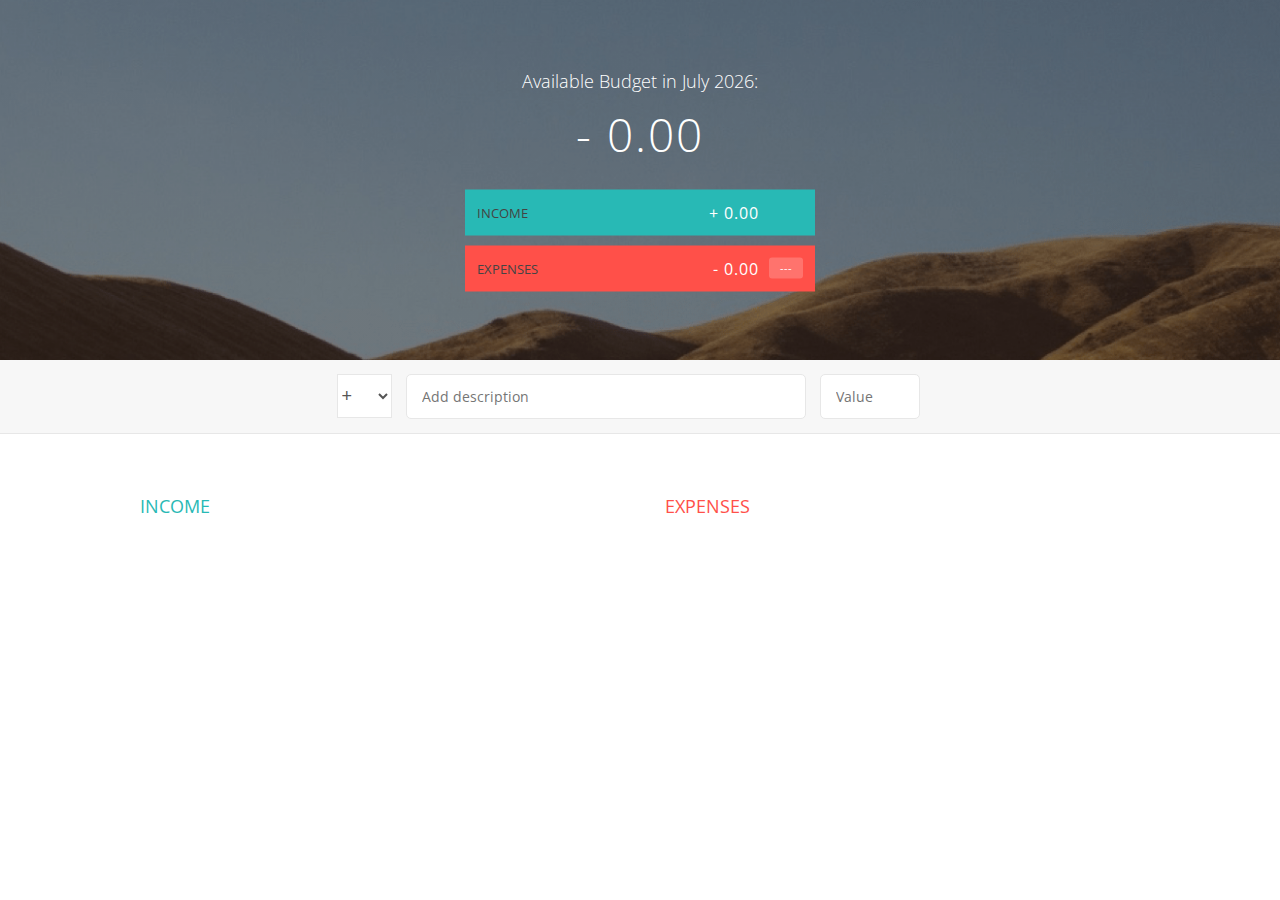
<file: index.html>
<!DOCTYPE html>
<html lang="en">
    <head>
        <meta charset="UTF-8">
        <link href="https://fonts.googleapis.com/css?family=Open+Sans:100,300,400,600" rel="stylesheet" type="text/css">
        <link href="http://code.ionicframework.com/ionicons/2.0.1/css/ionicons.min.css" rel="stylesheet" type="text/css">
        <link type="text/css" rel="stylesheet" href="style.css">
        <title>BudgetApp</title>
    </head>
    <body>
        
        <div class="top">
            <div class="budget">
                <div class="budget__title">
                    Available Budget in <span class="budget__title--month">%Month%</span>:
                </div>
                
                <div class="budget__value">+ 2,345.64</div>
                
                <div class="budget__income clearfix">
                    <div class="budget__income--text">Income</div>
                    <div class="right">
                        <div class="budget__income--value">+ 4,300.00</div>
                        <div class="budget__income--percentage">&nbsp;</div>
                    </div>
                </div>
                
                <div class="budget__expenses clearfix">
                    <div class="budget__expenses--text">Expenses</div>
                    <div class="right clearfix">
                        <div class="budget__expenses--value">- 1,954.36</div>
                        <div class="budget__expenses--percentage">45%</div>
                    </div>
                </div>
            </div>
        </div>
        
        
        
        <div class="bottom">
            <div class="add">
                <div class="add__container">
                    <select class="add__type">
                        <option value="inc" selected>+</option>
                        <option value="exp">-</option>
                    </select>
                    <input type="text" class="add__description" placeholder="Add description">
                    <input type="number" class="add__value" placeholder="Value">
                    <button class="add__btn"><i class="ion-ios-checkmark-outline"></i></button>
                </div>
            </div>
            
            <div class="container clearfix">
                <div class="income">
                    <h2 class="icome__title">Income</h2>
                    
                    <div class="income__list">
                       
                        <!--
                        <div class="item clearfix" id="income-0">
                            <div class="item__description">Salary</div>
                            <div class="right clearfix">
                                <div class="item__value">+ 2,100.00</div>
                                <div class="item__delete">
                                    <button class="item__delete--btn"><i class="ion-ios-close-outline"></i></button>
                                </div>
                            </div>
                        </div>
                        
                        <div class="item clearfix" id="income-1">
                            <div class="item__description">Sold car</div>
                            <div class="right clearfix">
                                <div class="item__value">+ 1,500.00</div>
                                <div class="item__delete">
                                    <button class="item__delete--btn"><i class="ion-ios-close-outline"></i></button>
                                </div>
                            </div>
                        </div>
                        -->
                        
                    </div>
                </div>
                
                
                
                <div class="expenses">
                    <h2 class="expenses__title">Expenses</h2>
                    
                    <div class="expenses__list">
                       
                        <!--
                        <div class="item clearfix" id="expense-0">
                            <div class="item__description">Apartment rent</div>
                            <div class="right clearfix">
                                <div class="item__value">- 900.00</div>
                                <div class="item__percentage">21%</div>
                                <div class="item__delete">
                                    <button class="item__delete--btn"><i class="ion-ios-close-outline"></i></button>
                                </div>
                            </div>
                        </div>

                        <div class="item clearfix" id="expense-1">
                            <div class="item__description">Grocery shopping</div>
                            <div class="right clearfix">
                                <div class="item__value">- 435.28</div>
                                <div class="item__percentage">10%</div>
                                <div class="item__delete">
                                    <button class="item__delete--btn"><i class="ion-ios-close-outline"></i></button>
                                </div>
                            </div>
                        </div>
                        -->
                        
                    </div>
                </div>
            </div>
            
            
        </div>
        
        <script src="app.js"></script>
    </body>
</html>
</file>
<file: style.css>
/**********************************************
*** GENERAL
**********************************************/

* {
    margin: 0;
    padding: 0;
    box-sizing: border-box;
}

.clearfix::after {
    content: "";
    display: table;
    clear: both;
}

body {
    color: #555;
    font-family: Open Sans;
    font-size: 16px;
    position: relative;
    height: 100vh;
    font-weight: 400;
}

.right { float: right; }
.red { color: #FF5049 !important; }
.red-focus:focus { border: 1px solid #FF5049 !important; }

/**********************************************
*** TOP PART
**********************************************/

.top {
    height: 40vh;
    background-image: linear-gradient(rgba(0, 0, 0, 0.35), rgba(0, 0, 0, 0.35)), url(back.png);
    background-size: cover;
    background-position: center;
    position: relative;
}

.budget {
    position: absolute;
    width: 350px;
    top: 50%;
    left: 50%;
    transform: translate(-50%, -50%);
    color: #fff;
}

.budget__title {
    font-size: 18px;
    text-align: center;
    margin-bottom: 10px;
    font-weight: 300;
}

.budget__value {
    font-weight: 300;
    font-size: 46px;
    text-align: center;
    margin-bottom: 25px;
    letter-spacing: 2px;
}

.budget__income,
.budget__expenses {
    padding: 12px;
    text-transform: uppercase;
}

.budget__income {
    margin-bottom: 10px;
    background-color: #28B9B5;
}

.budget__expenses {
    background-color: #FF5049;
}

.budget__income--text,
.budget__expenses--text {
    float: left;
    font-size: 13px;
    color: #444;
    margin-top: 2px;
}

.budget__income--value,
.budget__expenses--value {
    letter-spacing: 1px;
    float: left;
}

.budget__income--percentage,
.budget__expenses--percentage {
    float: left;
    width: 34px;
    font-size: 11px;
    padding: 3px 0;
    margin-left: 10px;
}

.budget__expenses--percentage {
    background-color: rgba(255, 255, 255, 0.2);
    text-align: center;
    border-radius: 3px;
}


/**********************************************
*** BOTTOM PART
**********************************************/

/***** FORM *****/
.add {
    padding: 14px;
    border-bottom: 1px solid #e7e7e7;
    background-color: #f7f7f7;
}

.add__container {
    margin: 0 auto;
    text-align: center;
}

.add__type {
    width: 55px;
    border: 1px solid #e7e7e7;
    height: 44px;
    font-size: 18px;
    color: inherit;
    background-color: #fff;
    margin-right: 10px;
    font-weight: 300;
    transition: border 0.3s;
}

.add__description,
.add__value {
    border: 1px solid #e7e7e7;
    background-color: #fff;
    color: inherit;
    font-family: inherit;
    font-size: 14px;
    padding: 12px 15px;
    margin-right: 10px;
    border-radius: 5px;
    transition: border 0.3s;
}

.add__description { width: 400px;}
.add__value { width: 100px;}

.add__btn {
    font-size: 35px;
    background: none;
    border: none;
    color: #28B9B5;
    cursor: pointer;
    display: inline-block;
    vertical-align: middle;
    line-height: 1.1;
    margin-left: 10px;
}

.add__btn:active { transform: translateY(2px); }

.add__type:focus,
.add__description:focus,
.add__value:focus {
    outline: none;
    border: 1px solid #28B9B5;
}

.add__btn:focus { outline: none; }

/***** LISTS *****/
.container {
    width: 1000px;
    margin: 60px auto;
}

.income {
    float: left;
    width: 475px;
    margin-right: 50px;
}

.expenses {
    float: left;
    width: 475px;
}

h2 {
    text-transform: uppercase;
    font-size: 18px;
    font-weight: 400;
    margin-bottom: 15px;
}

.icome__title { color: #28B9B5; }
.expenses__title { color: #FF5049; }

.item {
    padding: 13px;
    border-bottom: 1px solid #e7e7e7;
}

.item:first-child { border-top: 1px solid #e7e7e7; }
.item:nth-child(even) { background-color: #f7f7f7; }

.item__description {
    float: left;
}

.item__value {
    float: left;
    transition: transform 0.3s;
}

.item__percentage {
    float: left;
    margin-left: 20px;
    transition: transform 0.3s;
    font-size: 11px;
    background-color: #FFDAD9;
    padding: 3px;
    border-radius: 3px;
    width: 32px;
    text-align: center;
}

.income .item__value,
.income .item__delete--btn {
    color: #28B9B5;
}

.expenses .item__value,
.expenses .item__percentage,
.expenses .item__delete--btn {
    color: #FF5049;
}


.item__delete {
    float: left;
}

.item__delete--btn {
    font-size: 22px;
    background: none;
    border: none;
    cursor: pointer;
    display: inline-block;
    vertical-align: middle;
    line-height: 1;
    display: none;
}

.item__delete--btn:focus { outline: none; }
.item__delete--btn:active { transform: translateY(2px); }

.item:hover .item__delete--btn { display: block; }
.item:hover .item__value { transform: translateX(-20px); }
.item:hover .item__percentage { transform: translateX(-20px); }


.unpaid {
    background-color: #FFDAD9 !important;
    cursor: pointer;
    color: #FF5049;

}

.unpaid .item__percentage { box-shadow: 0 2px 6px 0 rgba(0, 0, 0, 0.1); }
.unpaid:hover .item__description { font-weight: 900; }
</file>
